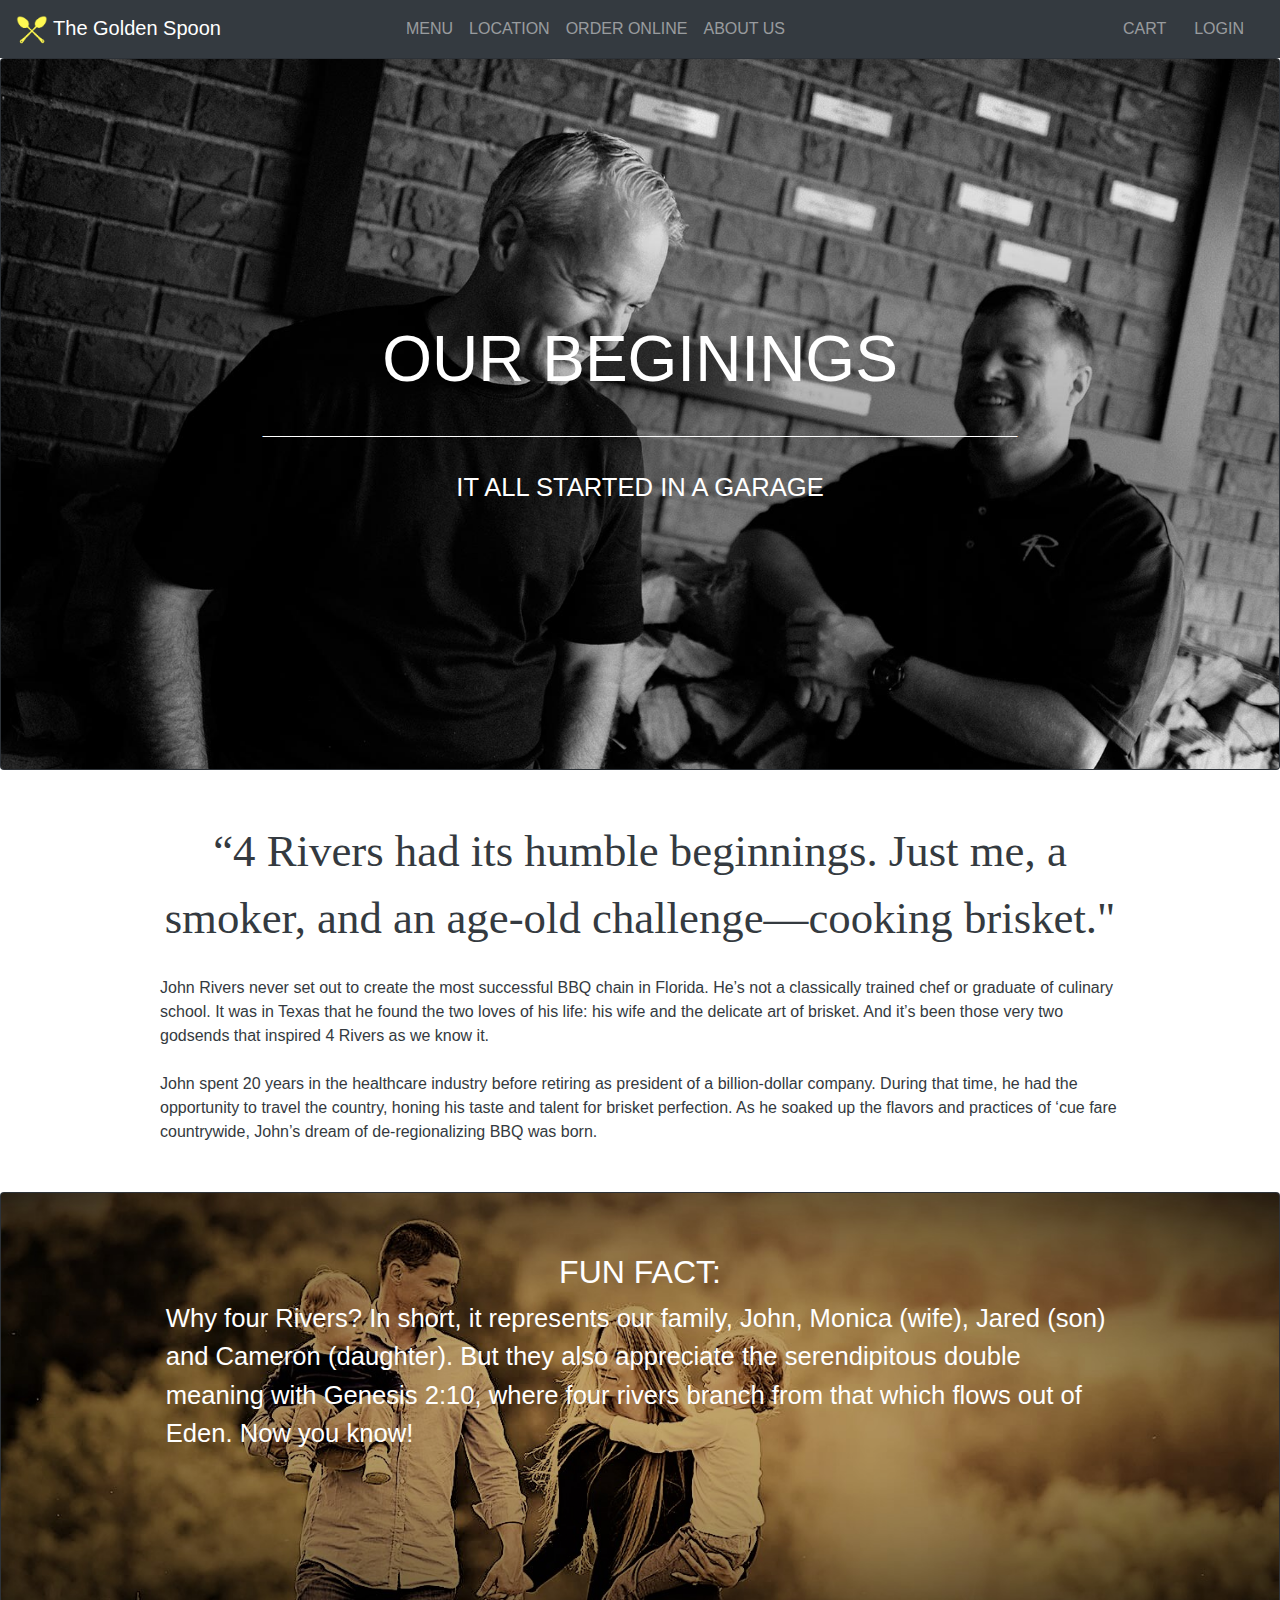
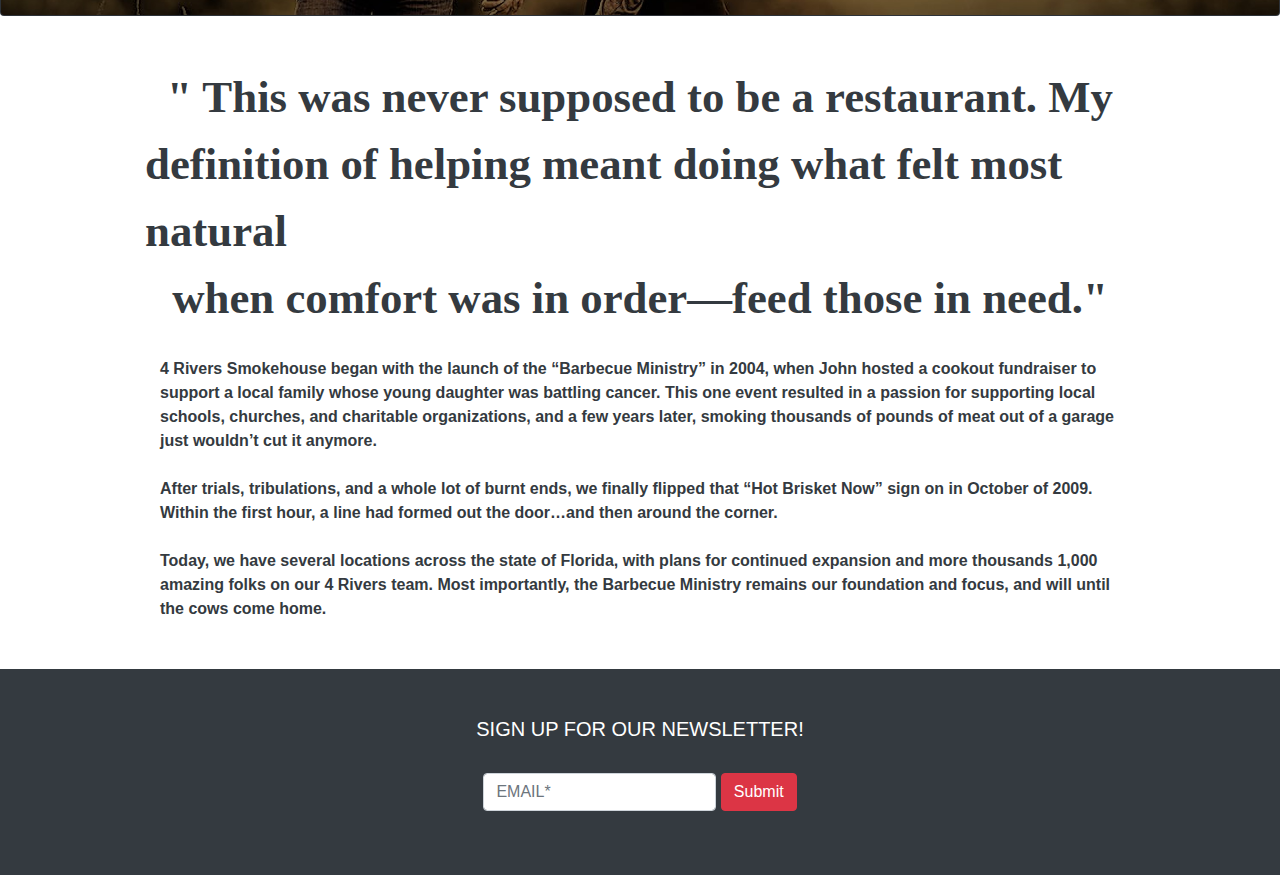
<file: about.html>
<!DOCTYPE html>
<html>
<head>
	<meta name="viewport" content="width=device-width, initial-scale=1, shrink-to-fit=no">
	<link rel="stylesheet" type="text/css" href="assets/style.css">
	<link rel="stylesheet" href="https://cdnjs.cloudflare.com/ajax/libs/font-awesome/4.7.0/css/font-awesome.min.css">
	<link rel="shortcut icon" type="image/x-icon" href="images/tgstrans3.png" />
	<title>The Golden Spoon </title>
    <meta charset="utf-8">
    <meta name="viewport" content="width=device-width, initial-scale=1, shrink-to-fit=no">
    <link rel="stylesheet" href="https://stackpath.bootstrapcdn.com/bootstrap/4.3.1/css/bootstrap.min.css" integrity="sha384-ggOyR0iXCbMQv3Xipma34MD+dH/1fQ784/j6cY/iJTQUOhcWr7x9JvoRxT2MZw1T" crossorigin="anonymous">
	<link rel="stylesheet" href="https://use.fontawesome.com/releases/v5.7.0/css/all.css" integrity="sha384-lZN37f5QGtY3VHgisS14W3ExzMWZxybE1SJSEsQp9S+oqd12jhcu+A56Ebc1zFSJ" crossorigin="anonymous">
	<link rel="stylesheet" href="https://bootswatch.com/4/lux/bootstrap.min.css">
</head>
<body>
	<nav class="navbar navbar-expand-sm bg-default navbar-dark bg-dark sticky-top">
		<a href="index.html" class="navbar-brand">
			<img src="images/tgstrans2.png" style="height:30px">
			The Golden Spoon
		</a>

		<button class="navbar-toggler" type="button" data-toggle="collapse" data-target="#collapsibleNavbar">
    		<span class="navbar-toggler-icon"></span>
  		</button>

		<div class="collapse navbar-collapse" id="collapsibleNavbar">
			<ul class="navbar-nav mx-auto">
				<li class="nav-item"><a class="nav-link" href="menu.html">MENU</a></li>
				<li class="nav-item"><a class="nav-link" href="location.html">LOCATION</a></li>
				<li class="nav-item"><a class="nav-link" href="menu.html">ORDER ONLINE</a></li>
				<li class="nav-item"><a class="nav-link" href="about.html">ABOUT US</a></li>
			</ul>

			<ul class="navbar-nav ml-auto">
				<li class="nav-item"><a class="nav-link" href="cart.html">CART<i class="fas fa-shopping-cart"></i></a></li>
				<li class="nav-item"><a class="nav-link" href="login.html">LOGIN<i class="fas fa-user"></i></a></li>
			</ul>
		</div>
	</nav>

	<!--Image 1-->
	<div class="card bg-dark text-white">
  		<img class="card-img h-100" src="images/parallax5.jpg" alt="Card image">
  		<div class="card-img-overlay text-white row h-100">
  			<div class="my-auto mx-auto"> 
    		<h1 class="display-3 text-white row justify-content-center" style="font-size:5vw;">OUR BEGININGS</h1>
			<div class="row justify-content-center" style="font-size:2vw;"><b>_____________________________________________________</b></div>
			<br>
			<p class="lead mb-0 row justify-content-center" style="font-size:2vw;"><b>IT ALL STARTED IN A GARAGE</b></p>
		</div>
  		</div>
	</div><br><br>

	<!--Text1-->
	<div class="w-75 text-dark mx-auto" style="font-family: Monotype Corsiva; font-size:3.5vw;">
		<div class="row justify-content-center">“4 Rivers had its humble beginnings. Just me, a</div>
		<div class="row justify-content-center">smoker, and an age-old challenge—cooking brisket."</div>
	</div><br>	 
	<div class="text-dark w-75 mx-auto">
		John Rivers never set out to create the most successful BBQ chain in Florida. He’s not a classically trained chef or graduate of culinary school. It was in Texas that he found the two loves of his life: his wife and the delicate art of brisket. And it’s been those very two godsends that inspired 4 Rivers as we know it.<br><br>

		John spent 20 years in the healthcare industry before retiring as president of a billion-dollar company. During that time, he had the opportunity to travel the country, honing his taste and talent for brisket perfection. As he soaked up the flavors and practices of ‘cue fare countrywide, John’s dream of de-regionalizing BBQ was born.
	</div><br><br>

	<!--Image 2-->
	<div class="card bg-dark text-white">
  		<img class="card-img h-100" src="images/parallax6.jpg" alt="Card image">
  		<div class="card-img-overlay text-white row h-100 w-75 mx-auto">
  			<div class="my-auto mx-auto"> 
    		<h1 class="display-3 text-white row justify-content-center" style="font-size:2.5vw;">FUN FACT:</h1>
			<p class="lead mb-0 row justify-content-center" style="font-size:2vw;"><b>Why four Rivers? In short, it represents our family, John, Monica (wife), Jared (son) and Cameron (daughter). But they also appreciate the serendipitous double meaning with Genesis 2:10, where four rivers branch from that which flows out of Eden. Now you know!</p><br>
		</div>
  		</div>
	</div><br><br>

	<!--Text2-->
	<div class="w-75 text-dark mx-auto" style="font-family: Monotype Corsiva; font-size:3.5vw;">
		<div class="row justify-content-center">" This was never supposed to be a restaurant. My </div>
		<div class="row justify-content-center">definition of helping meant doing what felt most natural </div>
		<div class="row justify-content-center">when comfort was in order—feed those in need."</div>
	</div><br>
	<div class="text-dark w-75 mx-auto">
		4 Rivers Smokehouse began with the launch of the “Barbecue Ministry” in 2004, when John hosted a cookout fundraiser to support a local family whose young daughter was battling cancer. This one event resulted in a passion for supporting local schools, churches, and charitable organizations, and a few years later, smoking thousands of pounds of meat out of a garage just wouldn’t cut it anymore.<br><br>

		After trials, tribulations, and a whole lot of burnt ends, we finally flipped that “Hot Brisket Now” sign on in October of 2009. Within the first hour, a line had formed out the door…and then around the corner.<br><br>

		Today, we have several locations across the state of Florida, with plans for continued expansion and more thousands 1,000 amazing folks on our 4 Rivers team. Most importantly, the Barbecue Ministry remains our foundation and focus, and will until the cows come home.
	</div><br><br>

	<!--Newsletter-->
	<div class="p-5 bg-dark text-white">
		<div class="h5 row justify-content-center text-white">SIGN UP FOR OUR NEWSLETTER!</div><br>
		<div class="form-group form-inline">
			<form class="mx-auto">
				<input type="email" placeholder="EMAIL*" name="mailid" class="form-control" required>
				<button type="button" class="btn btn-danger">Submit</button></div>
			</form>
		</div>
	</div>


	<script src="https://code.jquery.com/jquery-3.3.1.slim.min.js" integrity="sha384-q8i/X+965DzO0rT7abK41JStQIAqVgRVzpbzo5smXKp4YfRvH+8abtTE1Pi6jizo" crossorigin="anonymous"></script>
    <script src="https://cdnjs.cloudflare.com/ajax/libs/popper.js/1.14.7/umd/popper.min.js" integrity="sha384-UO2eT0CpHqdSJQ6hJty5KVphtPhzWj9WO1clHTMGa3JDZwrnQq4sF86dIHNDz0W1" crossorigin="anonymous"></script>
    <script src="https://stackpath.bootstrapcdn.com/bootstrap/4.3.1/js/bootstrap.min.js" integrity="sha384-JjSmVgyd0p3pXB1rRibZUAYoIIy6OrQ6VrjIEaFf/nJGzIxFDsf4x0xIM+B07jRM" crossorigin="anonymous"></script>
</body>
</html>
</file>
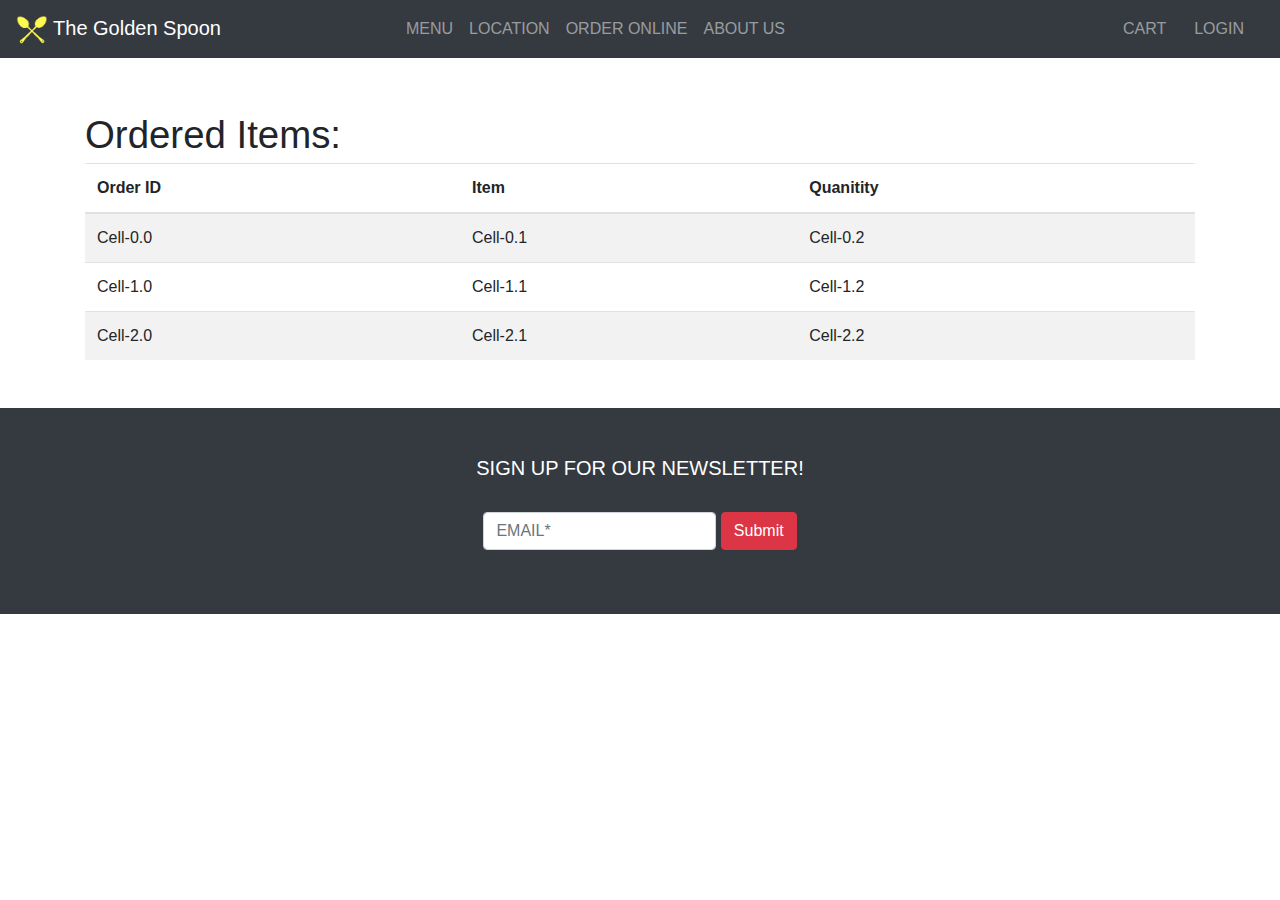
<file: cart.html>
<!DOCTYPE html>
<html>
<head>
	<meta name="viewport" content="width=device-width, initial-scale=1, shrink-to-fit=no">
	<link rel="stylesheet" type="text/css" href="assets/style.css">
	<link rel="stylesheet" href="https://cdnjs.cloudflare.com/ajax/libs/font-awesome/4.7.0/css/font-awesome.min.css">
	<link rel="shortcut icon" type="image/x-icon" href="images/tgstrans3.png" />
	<title>The Golden Spoon </title>
    <meta charset="utf-8">
    <meta name="viewport" content="width=device-width, initial-scale=1, shrink-to-fit=no">
    <link rel="stylesheet" href="https://stackpath.bootstrapcdn.com/bootstrap/4.3.1/css/bootstrap.min.css" integrity="sha384-ggOyR0iXCbMQv3Xipma34MD+dH/1fQ784/j6cY/iJTQUOhcWr7x9JvoRxT2MZw1T" crossorigin="anonymous">
	<link rel="stylesheet" href="https://use.fontawesome.com/releases/v5.7.0/css/all.css" integrity="sha384-lZN37f5QGtY3VHgisS14W3ExzMWZxybE1SJSEsQp9S+oqd12jhcu+A56Ebc1zFSJ" crossorigin="anonymous">
	<link rel="stylesheet" href="https://bootswatch.com/4/lux/bootstrap.min.css">
</head>
<body>
	<nav class="navbar navbar-expand-sm bg-default navbar-dark bg-dark sticky-top">
		<a href="index.html" class="navbar-brand">
			<img src="images/tgstrans2.png" style="height:30px">
			The Golden Spoon
		</a>

		<button class="navbar-toggler" type="button" data-toggle="collapse" data-target="#collapsibleNavbar">
    		<span class="navbar-toggler-icon"></span>
  		</button>

		<div class="collapse navbar-collapse" id="collapsibleNavbar">
			<ul class="navbar-nav mx-auto">
				<li class="nav-item"><a class="nav-link" href="menu.html">MENU</a></li>
				<li class="nav-item"><a class="nav-link" href="location.html">LOCATION</a></li>
				<li class="nav-item"><a class="nav-link" href="menu.html">ORDER ONLINE</a></li>
				<li class="nav-item"><a class="nav-link" href="about.html">ABOUT US</a></li>
			</ul>

			<ul class="navbar-nav ml-auto">
				<li class="nav-item"><a class="nav-link" href="cart.html">CART<i class="fas fa-shopping-cart"></i></a></li>
				<li class="nav-item"><a class="nav-link" href="login.html">LOGIN<i class="fas fa-user"></i></a></li>
			</ul>
		</div>
	</nav><br><br>

	<!--Cart-->
	<div class="container">
	<div style="font-size:3vw;">
		Ordered Items:<br>
	</div>
	<table class="table table-striped mb-5">
    	<thead>
    	 	<tr>
        		<th>Order ID</th>
        		<th>Item</th>
        		<th>Quanitity</th>
      		</tr>
    	</thead>
    	<tbody>
      		<tr>
        		<td>Cell-0.0</td>
        		<td>Cell-0.1</td>
        		<td>Cell-0.2</td>
      		</tr>
      		<tr>
        		<td>Cell-1.0</td>
        		<td>Cell-1.1</td>
        		<td>Cell-1.2</td>
      		</tr>
      		<tr>
        		<td>Cell-2.0</td>
        		<td>Cell-2.1</td>
        		<td>Cell-2.2</td>
      		</tr>
    	</tbody>
  	</table>
  	</div>

	<!-- Newsletter -->
	<div class="p-5 bg-dark text-white">
		<div class="h5 row justify-content-center text-white">SIGN UP FOR OUR NEWSLETTER!</div><br>
		<div class="form-group form-inline">
			<form class="mx-auto">
				<input type="email" placeholder="EMAIL*" name="mailid" class="form-control" required>
				<button type="button" class="btn btn-danger">Submit</button></div>
			</form>
		</div>
	</div>
	
    
    <script src="https://code.jquery.com/jquery-3.3.1.slim.min.js" integrity="sha384-q8i/X+965DzO0rT7abK41JStQIAqVgRVzpbzo5smXKp4YfRvH+8abtTE1Pi6jizo" crossorigin="anonymous"></script>
    <script src="https://cdnjs.cloudflare.com/ajax/libs/popper.js/1.14.7/umd/popper.min.js" integrity="sha384-UO2eT0CpHqdSJQ6hJty5KVphtPhzWj9WO1clHTMGa3JDZwrnQq4sF86dIHNDz0W1" crossorigin="anonymous"></script>
    <script src="https://stackpath.bootstrapcdn.com/bootstrap/4.3.1/js/bootstrap.min.js" integrity="sha384-JjSmVgyd0p3pXB1rRibZUAYoIIy6OrQ6VrjIEaFf/nJGzIxFDsf4x0xIM+B07jRM" crossorigin="anonymous"></script>
</body>
</html>
</file>
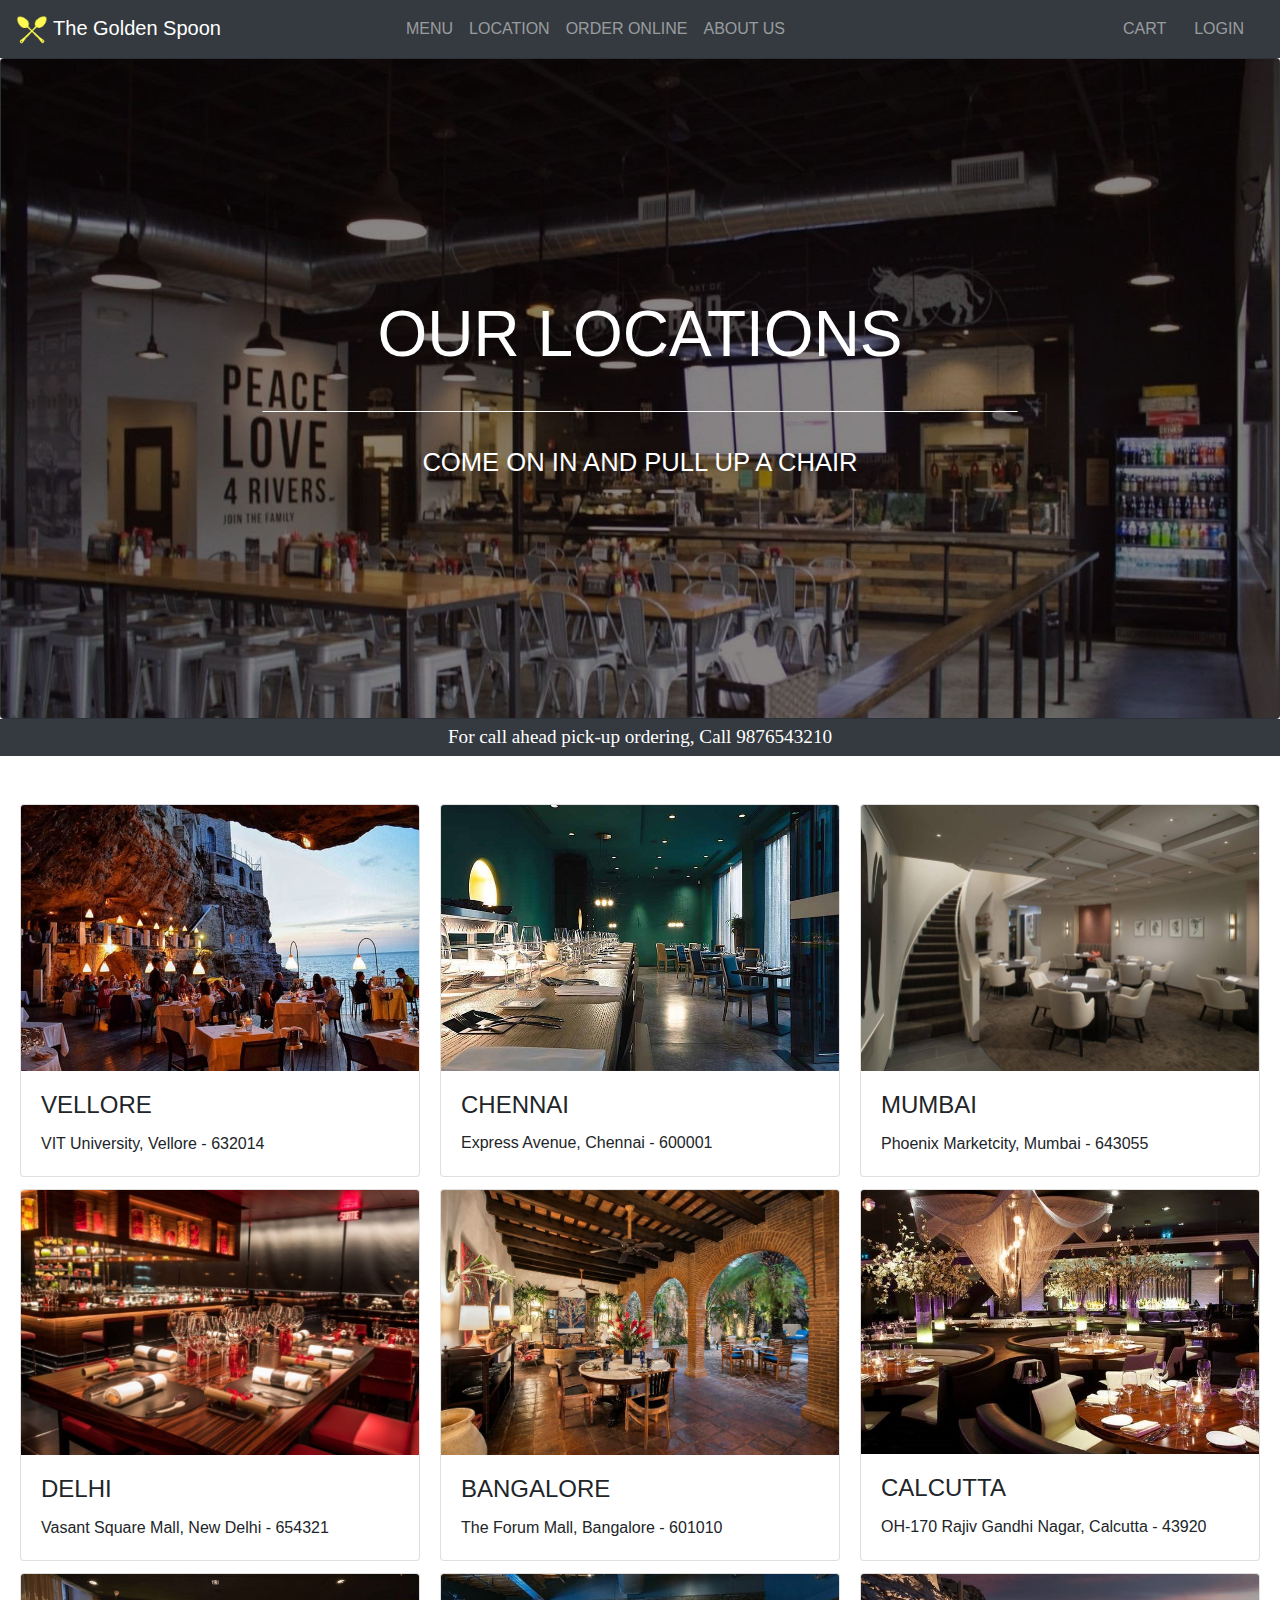
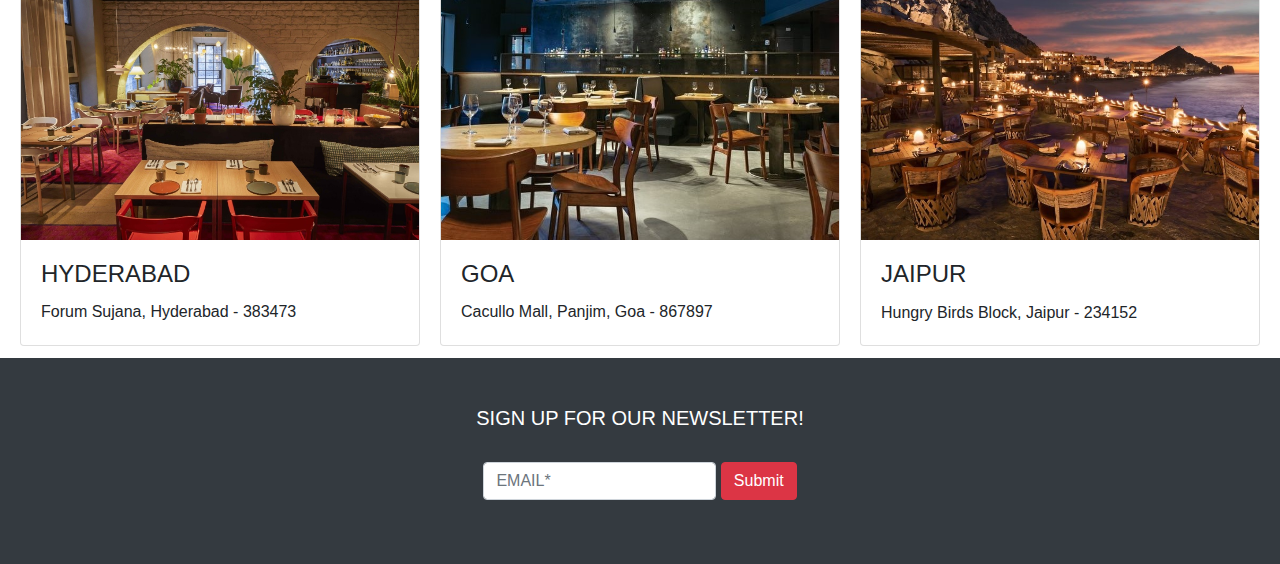
<file: location.html>
<!DOCTYPE html>
<html>
<head>
	<meta name="viewport" content="width=device-width, initial-scale=1, shrink-to-fit=no">
	<link rel="stylesheet" type="text/css" href="assets/style.css">
	<link rel="stylesheet" href="https://cdnjs.cloudflare.com/ajax/libs/font-awesome/4.7.0/css/font-awesome.min.css">
	<link rel="shortcut icon" type="image/x-icon" href="images/tgstrans3.png" />
	<title>The Golden Spoon </title>
    <meta charset="utf-8">
    <meta name="viewport" content="width=device-width, initial-scale=1, shrink-to-fit=no">
    <link rel="stylesheet" href="https://stackpath.bootstrapcdn.com/bootstrap/4.3.1/css/bootstrap.min.css" integrity="sha384-ggOyR0iXCbMQv3Xipma34MD+dH/1fQ784/j6cY/iJTQUOhcWr7x9JvoRxT2MZw1T" crossorigin="anonymous">
	<link rel="stylesheet" href="https://use.fontawesome.com/releases/v5.7.0/css/all.css" integrity="sha384-lZN37f5QGtY3VHgisS14W3ExzMWZxybE1SJSEsQp9S+oqd12jhcu+A56Ebc1zFSJ" crossorigin="anonymous">
	<link rel="stylesheet" href="https://bootswatch.com/4/lux/bootstrap.min.css">
</head>
<body>
	<nav class="navbar navbar-expand-sm bg-default navbar-dark bg-dark sticky-top">
		<a href="index.html" class="navbar-brand">
			<img src="images/tgstrans2.png" style="height:30px">
			The Golden Spoon
		</a>

		<button class="navbar-toggler" type="button" data-toggle="collapse" data-target="#collapsibleNavbar">
    		<span class="navbar-toggler-icon"></span>
  		</button>

		<div class="collapse navbar-collapse" id="collapsibleNavbar">
			<ul class="navbar-nav mx-auto">
				<li class="nav-item"><a class="nav-link" href="menu.html">MENU</a></li>
				<li class="nav-item"><a class="nav-link" href="location.html">LOCATION</a></li>
				<li class="nav-item"><a class="nav-link" href="menu.html">ORDER ONLINE</a></li>
				<li class="nav-item"><a class="nav-link" href="about.html">ABOUT US</a></li>
			</ul>

			<ul class="navbar-nav ml-auto">
				<li class="nav-item"><a class="nav-link" href="cart.html">CART<i class="fas fa-shopping-cart"></i></a></li>
				<li class="nav-item"><a class="nav-link" href="login.html">LOGIN<i class="fas fa-user"></i></a></li>
			</ul>
		</div>
	</nav>

	<!--Image 1-->
	<div class="card bg-dark text-white">
  		<img class="card-img h-100" src="images/parallax1.jpg" alt="Card image">
  		<div class="card-img-overlay text-white row h-100">
  			<div class="my-auto mx-auto"> 
    		<h1 class="display-3 text-white row justify-content-center" style="font-size:5vw;">OUR LOCATIONS</h1>
			<div class="row justify-content-center" style="font-size:2vw;"><b>_____________________________________________________</b></div>
			<br>
			<p class="lead mb-0 row justify-content-center" style="font-size:2vw;"><b>COME ON IN AND PULL UP A CHAIR</b></p>
		</div>
  		</div>
	</div>

	<!--Text1-->
	<div class="p-1 bg-dark text-white" style="font-family: Monotype Corsiva; font-size:1.5vw;">
		<div class="row justify-content-center">For call ahead pick-up ordering, Call 9876543210</div>
	</div><br><br>

	<!--9 locations-->
	<div class="card-columns row justify-content-center">
	<div class="card" style="width:400px">
	 	<img class="card-img-top" src="images/loc1.jpg" alt="Card image">
  		<div class="card-body">
    		<h4 class="card-title">VELLORE</h4>
    		<p class="card-text">VIT University, Vellore - 632014</p>
  		</div>
	</div>

	<div class="card" style="width:400px">
	 	<img class="card-img-top" src="images/loc2.jpg" alt="Card image">
  		<div class="card-body">
    		<h4 class="card-title">CHENNAI</h4>
    		<p class="card-text">Express Avenue, Chennai - 600001</p>
  		</div>
	</div>

	<div class="card" style="width:400px">
	 	<img class="card-img-top" src="images/loc3.jpg" alt="Card image">
  		<div class="card-body">
    		<h4 class="card-title">MUMBAI</h4>
    		<p class="card-text">Phoenix Marketcity, Mumbai - 643055</p>
  		</div>
	</div>
	</div>

	<div class="card-columns row justify-content-center">
	<div class="card" style="width:400px">
	 	<img class="card-img-top" src="images/loc4.jpg" alt="Card image">
  		<div class="card-body">
    		<h4 class="card-title">DELHI</h4>
    		<p class="card-text">Vasant Square Mall, New Delhi - 654321</p>
  		</div>
	</div>

	<div class="card" style="width:400px">
	 	<img class="card-img-top" src="images/loc5.jpg" alt="Card image">
  		<div class="card-body">
    		<h4 class="card-title">BANGALORE</h4>
    		<p class="card-text">The Forum Mall, Bangalore - 601010</p>
  		</div>
	</div>

	<div class="card" style="width:400px">
	 	<img class="card-img-top" src="images/loc6.jpg" alt="Card image">
  		<div class="card-body">
    		<h4 class="card-title">CALCUTTA</h4>
    		<p class="card-text">OH-170 Rajiv Gandhi Nagar, Calcutta - 43920</p>
  		</div>
	</div>
	</div>

	<div class="card-columns row justify-content-center">
	<div class="card" style="width:400px">
	 	<img class="card-img-top" src="images/loc7.jpg" alt="Card image">
  		<div class="card-body">
    		<h4 class="card-title">HYDERABAD</h4>
    		<p class="card-text">Forum Sujana, Hyderabad - 383473</p>
  		</div>
	</div>

	<div class="card" style="width:400px">
	 	<img class="card-img-top" src="images/loc8.jpg" alt="Card image">
  		<div class="card-body">
    		<h4 class="card-title">GOA</h4>
    		<p class="card-text">Cacullo Mall, Panjim, Goa - 867897</p>
  		</div>
	</div>

	<div class="card" style="width:400px">
	 	<img class="card-img-top" src="images/loc9.jpg" alt="Card image">
  		<div class="card-body">
    		<h4 class="card-title">JAIPUR</h4>
    		<p class="card-text">Hungry Birds Block, Jaipur - 234152</p>
  		</div>
	</div>
	</div>

	<div class="p-5 bg-dark text-white">
		<div class="h5 row justify-content-center text-white">SIGN UP FOR OUR NEWSLETTER!</div><br>
		<div class="form-group form-inline">
			<form class="mx-auto">
				<input type="email" placeholder="EMAIL*" name="mailid" class="form-control" required>
				<button type="button" class="btn btn-danger">Submit</button></div>
			</form>
		</div>
	</div>
	
    
    <script src="https://code.jquery.com/jquery-3.3.1.slim.min.js" integrity="sha384-q8i/X+965DzO0rT7abK41JStQIAqVgRVzpbzo5smXKp4YfRvH+8abtTE1Pi6jizo" crossorigin="anonymous"></script>
    <script src="https://cdnjs.cloudflare.com/ajax/libs/popper.js/1.14.7/umd/popper.min.js" integrity="sha384-UO2eT0CpHqdSJQ6hJty5KVphtPhzWj9WO1clHTMGa3JDZwrnQq4sF86dIHNDz0W1" crossorigin="anonymous"></script>
    <script src="https://stackpath.bootstrapcdn.com/bootstrap/4.3.1/js/bootstrap.min.js" integrity="sha384-JjSmVgyd0p3pXB1rRibZUAYoIIy6OrQ6VrjIEaFf/nJGzIxFDsf4x0xIM+B07jRM" crossorigin="anonymous"></script>
</body>
</html>
</file>
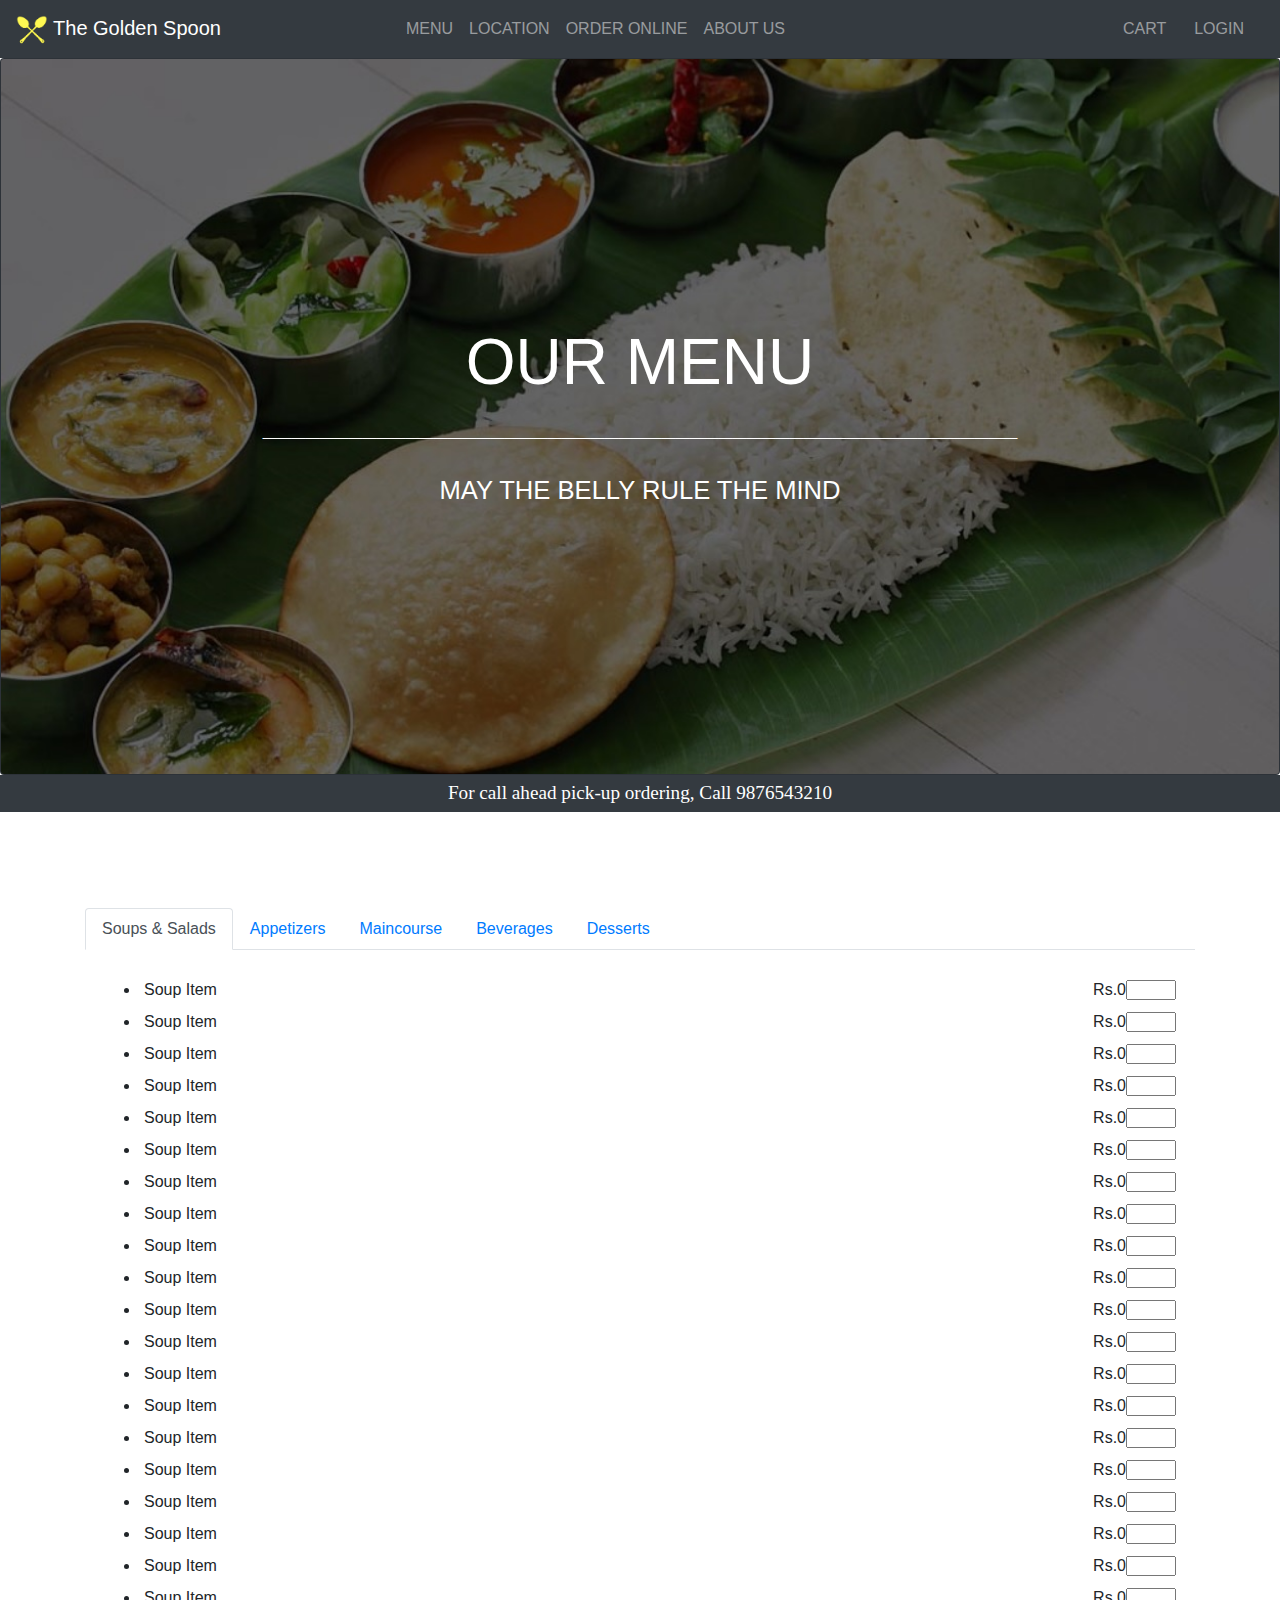
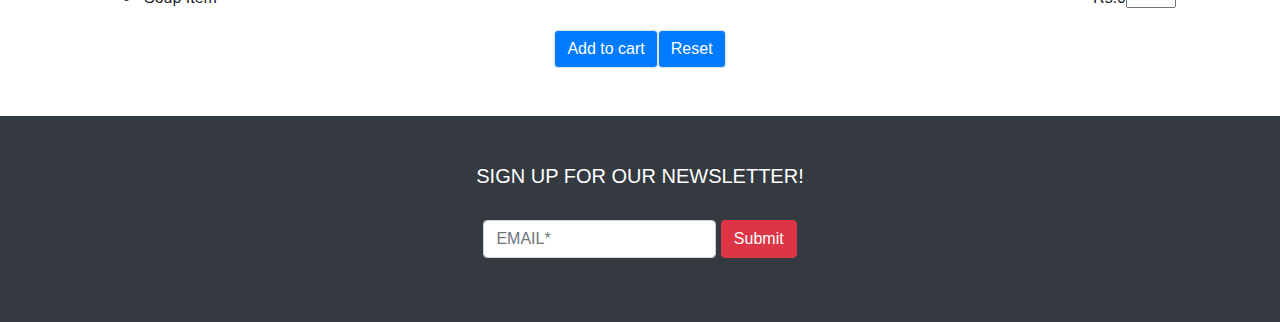
<file: menu.html>
<!DOCTYPE html>
<html>
<head>
	<meta name="viewport" content="width=device-width, initial-scale=1, shrink-to-fit=no">
	<link rel="stylesheet" type="text/css" href="assets/style.css">
	<link rel="stylesheet" href="https://cdnjs.cloudflare.com/ajax/libs/font-awesome/4.7.0/css/font-awesome.min.css">
	<link rel="shortcut icon" type="image/x-icon" href="images/tgstrans3.png" />
	<title>The Golden Spoon </title>
    <meta charset="utf-8">
    <meta name="viewport" content="width=device-width, initial-scale=1, shrink-to-fit=no">
    <link rel="stylesheet" href="https://stackpath.bootstrapcdn.com/bootstrap/4.3.1/css/bootstrap.min.css" integrity="sha384-ggOyR0iXCbMQv3Xipma34MD+dH/1fQ784/j6cY/iJTQUOhcWr7x9JvoRxT2MZw1T" crossorigin="anonymous">
	<link rel="stylesheet" href="https://use.fontawesome.com/releases/v5.7.0/css/all.css" integrity="sha384-lZN37f5QGtY3VHgisS14W3ExzMWZxybE1SJSEsQp9S+oqd12jhcu+A56Ebc1zFSJ" crossorigin="anonymous">
	<link rel="stylesheet" href="https://bootswatch.com/4/lux/bootstrap.min.css">
</head>
<body>
	<nav class="navbar navbar-expand-sm bg-default navbar-dark bg-dark sticky-top">
		<a href="index.html" class="navbar-brand">
			<img src="images/tgstrans2.png" style="height:30px">
			The Golden Spoon
		</a>

		<button class="navbar-toggler" type="button" data-toggle="collapse" data-target="#collapsibleNavbar">
    		<span class="navbar-toggler-icon"></span>
  		</button>

		<div class="collapse navbar-collapse" id="collapsibleNavbar">
			<ul class="navbar-nav mx-auto">
				<li class="nav-item"><a class="nav-link" href="menu.html">MENU</a></li>
				<li class="nav-item"><a class="nav-link" href="location.html">LOCATION</a></li>
				<li class="nav-item"><a class="nav-link" href="menu.html">ORDER ONLINE</a></li>
				<li class="nav-item"><a class="nav-link" href="about.html">ABOUT US</a></li>
			</ul>

			<ul class="navbar-nav ml-auto">
				<li class="nav-item"><a class="nav-link" href="cart.html">CART<i class="fas fa-shopping-cart"></i></a></li>
				<li class="nav-item"><a class="nav-link" href="login.html">LOGIN<i class="fas fa-user"></i></a></li>
			</ul>
		</div>
	</nav>

	<!--Image 1-->
	<div class="card bg-dark text-white">
  		<img class="card-img h-100" src="images/parallax7.jpg" alt="Card image">
  		<div class="card-img-overlay text-white row h-100">
  			<div class="my-auto mx-auto"> 
    		<h1 class="display-3 text-white row justify-content-center" style="font-size:5vw;">OUR MENU</h1>
			<div class="row justify-content-center" style="font-size:2vw;"><b>_____________________________________________________</b></div>
			<br>
			<p class="lead mb-0 row justify-content-center" style="font-size:2vw;"><b>MAY THE BELLY RULE THE MIND</b></p>
		</div>
  		</div>
	</div>

	<!--Text1-->
	<div class="p-1 bg-dark text-white" style="font-family: Monotype Corsiva; font-size:1.5vw;">
		<div class="row justify-content-center">For call ahead pick-up ordering, Call 9876543210</div>
	</div><br><br>

<div class="container">
  <br><br>
  <!-- Nav tabs -->
  <ul class="nav nav-tabs" role="tablist">
    <li class="nav-item">
      <a class="nav-link active" data-toggle="tab" href="#sas">Soups & Salads</a>
    </li>
    <li class="nav-item">
      <a class="nav-link" data-toggle="tab" href="#app">Appetizers</a>
    </li>
    <li class="nav-item">
      <a class="nav-link" data-toggle="tab" href="#main">Maincourse</a>
    </li>
    <li class="nav-item">
      <a class="nav-link" data-toggle="tab" href="#bev">Beverages</a>
    </li>
    <li class="nav-item">
      <a class="nav-link" data-toggle="tab" href="#des">Desserts</a>
    </li>
  </ul>

  <!-- Tab panes -->
  <div class="tab-content">
    <div id="sas" class="container tab-pane active"><br>
      <ul>
      	<li class="p-1">Soup Item<span class="float-right">Rs.0<input type="number" name="quantity" max="5" style="width:50px; height: 20px"></span></li>
      	<li class="p-1">Soup Item<span class="float-right">Rs.0<input type="number" name="quantity" max="5" style="width:50px; height: 20px"></span></li>
      	<li class="p-1">Soup Item<span class="float-right">Rs.0<input type="number" name="quantity" max="5" style="width:50px; height: 20px"></span></li>
      	<li class="p-1">Soup Item<span class="float-right">Rs.0<input type="number" name="quantity" max="5" style="width:50px; height: 20px"></span></li>
      	<li class="p-1">Soup Item<span class="float-right">Rs.0<input type="number" name="quantity" max="5" style="width:50px; height: 20px"></span></li>
      	<li class="p-1">Soup Item<span class="float-right">Rs.0<input type="number" name="quantity" max="5" style="width:50px; height: 20px"></span></li>
      	<li class="p-1">Soup Item<span class="float-right">Rs.0<input type="number" name="quantity" max="5" style="width:50px; height: 20px"></span></li>
      	<li class="p-1">Soup Item<span class="float-right">Rs.0<input type="number" name="quantity" max="5" style="width:50px; height: 20px"></span></li>
      	<li class="p-1">Soup Item<span class="float-right">Rs.0<input type="number" name="quantity" max="5" style="width:50px; height: 20px"></span></li>
      	<li class="p-1">Soup Item<span class="float-right">Rs.0<input type="number" name="quantity" max="5" style="width:50px; height: 20px"></span></li>
      	<li class="p-1">Soup Item<span class="float-right">Rs.0<input type="number" name="quantity" max="5" style="width:50px; height: 20px"></span></li>
      	<li class="p-1">Soup Item<span class="float-right">Rs.0<input type="number" name="quantity" max="5" style="width:50px; height: 20px"></span></li>
      	<li class="p-1">Soup Item<span class="float-right">Rs.0<input type="number" name="quantity" max="5" style="width:50px; height: 20px"></span></li>
      	<li class="p-1">Soup Item<span class="float-right">Rs.0<input type="number" name="quantity" max="5" style="width:50px; height: 20px"></span></li>
      	<li class="p-1">Soup Item<span class="float-right">Rs.0<input type="number" name="quantity" max="5" style="width:50px; height: 20px"></span></li>
      	<li class="p-1">Soup Item<span class="float-right">Rs.0<input type="number" name="quantity" max="5" style="width:50px; height: 20px"></span></li>
      	<li class="p-1">Soup Item<span class="float-right">Rs.0<input type="number" name="quantity" max="5" style="width:50px; height: 20px"></span></li>
      	<li class="p-1">Soup Item<span class="float-right">Rs.0<input type="number" name="quantity" max="5" style="width:50px; height: 20px"></span></li>
      	<li class="p-1">Soup Item<span class="float-right">Rs.0<input type="number" name="quantity" max="5" style="width:50px; height: 20px"></span></li>
      	<li class="p-1">Soup Item<span class="float-right">Rs.0<input type="number" name="quantity" max="5" style="width:50px; height: 20px"></span></li>
      </ul>
    </div>
    <div id="app" class="container tab-pane fade"><br>
      <ul>
      	<li class="p-1">Appetizer Item<span class="float-right">Rs.0<input type="number" name="quantity" max="5" style="width:50px; height: 20px"></span></li>
      	<li class="p-1">Appetizer Item<span class="float-right">Rs.0<input type="number" name="quantity" max="5" style="width:50px; height: 20px"></span></li>
      	<li class="p-1">Appetizer Item<span class="float-right">Rs.0<input type="number" name="quantity" max="5" style="width:50px; height: 20px"></span></li>
      	<li class="p-1">Appetizer Item<span class="float-right">Rs.0<input type="number" name="quantity" max="5" style="width:50px; height: 20px"></span></li>
      	<li class="p-1">Appetizer Item<span class="float-right">Rs.0<input type="number" name="quantity" max="5" style="width:50px; height: 20px"></span></li>
      	<li class="p-1">Appetizer Item<span class="float-right">Rs.0<input type="number" name="quantity" max="5" style="width:50px; height: 20px"></span></li>
      	<li class="p-1">Appetizer Item<span class="float-right">Rs.0<input type="number" name="quantity" max="5" style="width:50px; height: 20px"></span></li>
      	<li class="p-1">Appetizer Item<span class="float-right">Rs.0<input type="number" name="quantity" max="5" style="width:50px; height: 20px"></span></li>
      	<li class="p-1">Appetizer Item<span class="float-right">Rs.0<input type="number" name="quantity" max="5" style="width:50px; height: 20px"></span></li>
      	<li class="p-1">Appetizer Item<span class="float-right">Rs.0<input type="number" name="quantity" max="5" style="width:50px; height: 20px"></span></li>
      	<li class="p-1">Appetizer Item<span class="float-right">Rs.0<input type="number" name="quantity" max="5" style="width:50px; height: 20px"></span></li>
      	<li class="p-1">Appetizer Item<span class="float-right">Rs.0<input type="number" name="quantity" max="5" style="width:50px; height: 20px"></span></li>
      	<li class="p-1">Appetizer Item<span class="float-right">Rs.0<input type="number" name="quantity" max="5" style="width:50px; height: 20px"></span></li>
      	<li class="p-1">Appetizer Item<span class="float-right">Rs.0<input type="number" name="quantity" max="5" style="width:50px; height: 20px"></span></li>
      	<li class="p-1">Appetizer Item<span class="float-right">Rs.0<input type="number" name="quantity" max="5" style="width:50px; height: 20px"></span></li>
      	<li class="p-1">Appetizer Item<span class="float-right">Rs.0<input type="number" name="quantity" max="5" style="width:50px; height: 20px"></span></li>
      	<li class="p-1">Appetizer Item<span class="float-right">Rs.0<input type="number" name="quantity" max="5" style="width:50px; height: 20px"></span></li>
      	<li class="p-1">Appetizer Item<span class="float-right">Rs.0<input type="number" name="quantity" max="5" style="width:50px; height: 20px"></span></li>
      	<li class="p-1">Appetizer Item<span class="float-right">Rs.0<input type="number" name="quantity" max="5" style="width:50px; height: 20px"></span></li>
      	<li class="p-1">Appetizer Item<span class="float-right">Rs.0<input type="number" name="quantity" max="5" style="width:50px; height: 20px"></span></li>
      </ul>
    </div>
    <div id="main" class="container tab-pane fade"><br>
      <ul>
      	<li class="p-1">Maincourse Item<span class="float-right">Rs.0<input type="number" name="quantity" max="5" style="width:50px; height: 20px"></span></li>
      	<li class="p-1">Maincourse Item<span class="float-right">Rs.0<input type="number" name="quantity" max="5" style="width:50px; height: 20px"></span></li>
      	<li class="p-1">Maincourse Item<span class="float-right">Rs.0<input type="number" name="quantity" max="5" style="width:50px; height: 20px"></span></li>
      	<li class="p-1">Maincourse Item<span class="float-right">Rs.0<input type="number" name="quantity" max="5" style="width:50px; height: 20px"></span></li>
      	<li class="p-1">Maincourse Item<span class="float-right">Rs.0<input type="number" name="quantity" max="5" style="width:50px; height: 20px"></span></li>
      	<li class="p-1">Maincourse Item<span class="float-right">Rs.0<input type="number" name="quantity" max="5" style="width:50px; height: 20px"></span></li>
      	<li class="p-1">Maincourse Item<span class="float-right">Rs.0<input type="number" name="quantity" max="5" style="width:50px; height: 20px"></span></li>
      	<li class="p-1">Maincourse Item<span class="float-right">Rs.0<input type="number" name="quantity" max="5" style="width:50px; height: 20px"></span></li>
      	<li class="p-1">Maincourse Item<span class="float-right">Rs.0<input type="number" name="quantity" max="5" style="width:50px; height: 20px"></span></li>
      	<li class="p-1">Maincourse Item<span class="float-right">Rs.0<input type="number" name="quantity" max="5" style="width:50px; height: 20px"></span></li>
      	<li class="p-1">Maincourse Item<span class="float-right">Rs.0<input type="number" name="quantity" max="5" style="width:50px; height: 20px"></span></li>
      	<li class="p-1">Maincourse Item<span class="float-right">Rs.0<input type="number" name="quantity" max="5" style="width:50px; height: 20px"></span></li>
      	<li class="p-1">Maincourse Item<span class="float-right">Rs.0<input type="number" name="quantity" max="5" style="width:50px; height: 20px"></span></li>
      	<li class="p-1">Maincourse Item<span class="float-right">Rs.0<input type="number" name="quantity" max="5" style="width:50px; height: 20px"></span></li>
      	<li class="p-1">Maincourse Item<span class="float-right">Rs.0<input type="number" name="quantity" max="5" style="width:50px; height: 20px"></span></li>
      	<li class="p-1">Maincourse Item<span class="float-right">Rs.0<input type="number" name="quantity" max="5" style="width:50px; height: 20px"></span></li>
      	<li class="p-1">Maincourse Item<span class="float-right">Rs.0<input type="number" name="quantity" max="5" style="width:50px; height: 20px"></span></li>
      	<li class="p-1">Maincourse Item<span class="float-right">Rs.0<input type="number" name="quantity" max="5" style="width:50px; height: 20px"></span></li>
      	<li class="p-1">Maincourse Item<span class="float-right">Rs.0<input type="number" name="quantity" max="5" style="width:50px; height: 20px"></span></li>
      	<li class="p-1">Maincourse Item<span class="float-right">Rs.0<input type="number" name="quantity" max="5" style="width:50px; height: 20px"></span></li>
      </ul>
    </div>
    <div id="bev" class="container tab-pane fade"><br>
      <ul>
      	<li class="p-1">Beverages Item<span class="float-right">Rs.0<input type="number" name="quantity" max="5" style="width:50px; height: 20px"></span></li>
      	<li class="p-1">Beverages Item<span class="float-right">Rs.0<input type="number" name="quantity" max="5" style="width:50px; height: 20px"></span></li>
      	<li class="p-1">Beverages Item<span class="float-right">Rs.0<input type="number" name="quantity" max="5" style="width:50px; height: 20px"></span></li>
      	<li class="p-1">Beverages Item<span class="float-right">Rs.0<input type="number" name="quantity" max="5" style="width:50px; height: 20px"></span></li>
      	<li class="p-1">Beverages Item<span class="float-right">Rs.0<input type="number" name="quantity" max="5" style="width:50px; height: 20px"></span></li>
      	<li class="p-1">Beverages Item<span class="float-right">Rs.0<input type="number" name="quantity" max="5" style="width:50px; height: 20px"></span></li>
      	<li class="p-1">Beverages Item<span class="float-right">Rs.0<input type="number" name="quantity" max="5" style="width:50px; height: 20px"></span></li>
      	<li class="p-1">Beverages Item<span class="float-right">Rs.0<input type="number" name="quantity" max="5" style="width:50px; height: 20px"></span></li>
      	<li class="p-1">Beverages Item<span class="float-right">Rs.0<input type="number" name="quantity" max="5" style="width:50px; height: 20px"></span></li>
      	<li class="p-1">Beverages Item<span class="float-right">Rs.0<input type="number" name="quantity" max="5" style="width:50px; height: 20px"></span></li>
      	<li class="p-1">Beverages Item<span class="float-right">Rs.0<input type="number" name="quantity" max="5" style="width:50px; height: 20px"></span></li>
      	<li class="p-1">Beverages Item<span class="float-right">Rs.0<input type="number" name="quantity" max="5" style="width:50px; height: 20px"></span></li>
      	<li class="p-1">Beverages Item<span class="float-right">Rs.0<input type="number" name="quantity" max="5" style="width:50px; height: 20px"></span></li>
      	<li class="p-1">Beverages Item<span class="float-right">Rs.0<input type="number" name="quantity" max="5" style="width:50px; height: 20px"></span></li>
      	<li class="p-1">Beverages Item<span class="float-right">Rs.0<input type="number" name="quantity" max="5" style="width:50px; height: 20px"></span></li>
      	<li class="p-1">Beverages Item<span class="float-right">Rs.0<input type="number" name="quantity" max="5" style="width:50px; height: 20px"></span></li>
      	<li class="p-1">Beverages Item<span class="float-right">Rs.0<input type="number" name="quantity" max="5" style="width:50px; height: 20px"></span></li>
      	<li class="p-1">Beverages Item<span class="float-right">Rs.0<input type="number" name="quantity" max="5" style="width:50px; height: 20px"></span></li>
      	<li class="p-1">Beverages Item<span class="float-right">Rs.0<input type="number" name="quantity" max="5" style="width:50px; height: 20px"></span></li>
      	<li class="p-1">Beverages Item<span class="float-right">Rs.0<input type="number" name="quantity" max="5" style="width:50px; height: 20px"></span></li>
      </ul>
    </div>
    <div id="des" class="container tab-pane fade"><br>
      <ul>
      	<li class="p-1">Desserts Item<span class="float-right">Rs.0<input type="number" name="quantity" max="5" style="width:50px; height: 20px"></span></li>
      	<li class="p-1">Desserts Item<span class="float-right">Rs.0<input type="number" name="quantity" max="5" style="width:50px; height: 20px"></span></li>
      	<li class="p-1">Desserts Item<span class="float-right">Rs.0<input type="number" name="quantity" max="5" style="width:50px; height: 20px"></span></li>
      	<li class="p-1">Desserts Item<span class="float-right">Rs.0<input type="number" name="quantity" max="5" style="width:50px; height: 20px"></span></li>
      	<li class="p-1">Desserts Item<span class="float-right">Rs.0<input type="number" name="quantity" max="5" style="width:50px; height: 20px"></span></li>
      	<li class="p-1">Desserts Item<span class="float-right">Rs.0<input type="number" name="quantity" max="5" style="width:50px; height: 20px"></span></li>
      	<li class="p-1">Desserts Item<span class="float-right">Rs.0<input type="number" name="quantity" max="5" style="width:50px; height: 20px"></span></li>
      	<li class="p-1">Desserts Item<span class="float-right">Rs.0<input type="number" name="quantity" max="5" style="width:50px; height: 20px"></span></li>
      	<li class="p-1">Desserts Item<span class="float-right">Rs.0<input type="number" name="quantity" max="5" style="width:50px; height: 20px"></span></li>
      	<li class="p-1">Desserts Item<span class="float-right">Rs.0<input type="number" name="quantity" max="5" style="width:50px; height: 20px"></span></li>
      	<li class="p-1">Desserts Item<span class="float-right">Rs.0<input type="number" name="quantity" max="5" style="width:50px; height: 20px"></span></li>
      	<li class="p-1">Desserts Item<span class="float-right">Rs.0<input type="number" name="quantity" max="5" style="width:50px; height: 20px"></span></li>
      	<li class="p-1">Desserts Item<span class="float-right">Rs.0<input type="number" name="quantity" max="5" style="width:50px; height: 20px"></span></li>
      	<li class="p-1">Desserts Item<span class="float-right">Rs.0<input type="number" name="quantity" max="5" style="width:50px; height: 20px"></span></li>
      	<li class="p-1">Desserts Item<span class="float-right">Rs.0<input type="number" name="quantity" max="5" style="width:50px; height: 20px"></span></li>
      	<li class="p-1">Desserts Item<span class="float-right">Rs.0<input type="number" name="quantity" max="5" style="width:50px; height: 20px"></span></li>
      	<li class="p-1">Desserts Item<span class="float-right">Rs.0<input type="number" name="quantity" max="5" style="width:50px; height: 20px"></span></li>
      	<li class="p-1">Desserts Item<span class="float-right">Rs.0<input type="number" name="quantity" max="5" style="width:50px; height: 20px"></span></li>
      	<li class="p-1">Desserts Item<span class="float-right">Rs.0<input type="number" name="quantity" max="5" style="width:50px; height: 20px"></span></li>
      	<li class="p-1">Desserts Item<span class="float-right">Rs.0<input type="number" name="quantity" max="5" style="width:50px; height: 20px"></span></li>
      </ul>
    </div>
    <div class="row justify-content-center">
    	<button type="submit" class="btn btn-primary border">Add to cart</button>
		<button type="submit" class="btn btn-primary border">Reset</button>
	</div>
    </div>
  </div><br><br>


	<!--Newsletter-->
	<div class="p-5 bg-dark text-white">
		<div class="h5 row justify-content-center text-white">SIGN UP FOR OUR NEWSLETTER!</div><br>
		<div class="form-group form-inline">
			<form class="mx-auto">
				<input type="email" placeholder="EMAIL*" name="mailid" class="form-control" required>
				<button type="button" class="btn btn-danger">Submit</button></div>
			</form>
		</div>
	</div>
    
    <script src="https://code.jquery.com/jquery-3.3.1.slim.min.js" integrity="sha384-q8i/X+965DzO0rT7abK41JStQIAqVgRVzpbzo5smXKp4YfRvH+8abtTE1Pi6jizo" crossorigin="anonymous"></script>
    <script src="https://cdnjs.cloudflare.com/ajax/libs/popper.js/1.14.7/umd/popper.min.js" integrity="sha384-UO2eT0CpHqdSJQ6hJty5KVphtPhzWj9WO1clHTMGa3JDZwrnQq4sF86dIHNDz0W1" crossorigin="anonymous"></script>
    <script src="https://stackpath.bootstrapcdn.com/bootstrap/4.3.1/js/bootstrap.min.js" integrity="sha384-JjSmVgyd0p3pXB1rRibZUAYoIIy6OrQ6VrjIEaFf/nJGzIxFDsf4x0xIM+B07jRM" crossorigin="anonymous"></script>
</body>
</html>
</file>
<file: assets/style.css>
.container-fluid{
    width: 60%;
}
header {
  position: relative;
  background-color: black;
  height: 91.5vh;
  min-height: 25rem;
  width: 100%;
  overflow: hidden;
}

header video {
  position: absolute;
  top: 50%;
  left: 50%;
  min-width: 100%;
  min-height: 100%;
  width: auto;
  height: auto;
  z-index: 0;
  transform: translateX(-50%) translateY(-50%);
}

header .container {
  position: relative;
  z-index: 2;
}

header .overlay {
  position: absolute;
  top: 0;
  left: 0;
  height: 100%;
  width: 100%;
  background-color: black;
  opacity: 0.5;
  z-index: 1;
}
</file>
